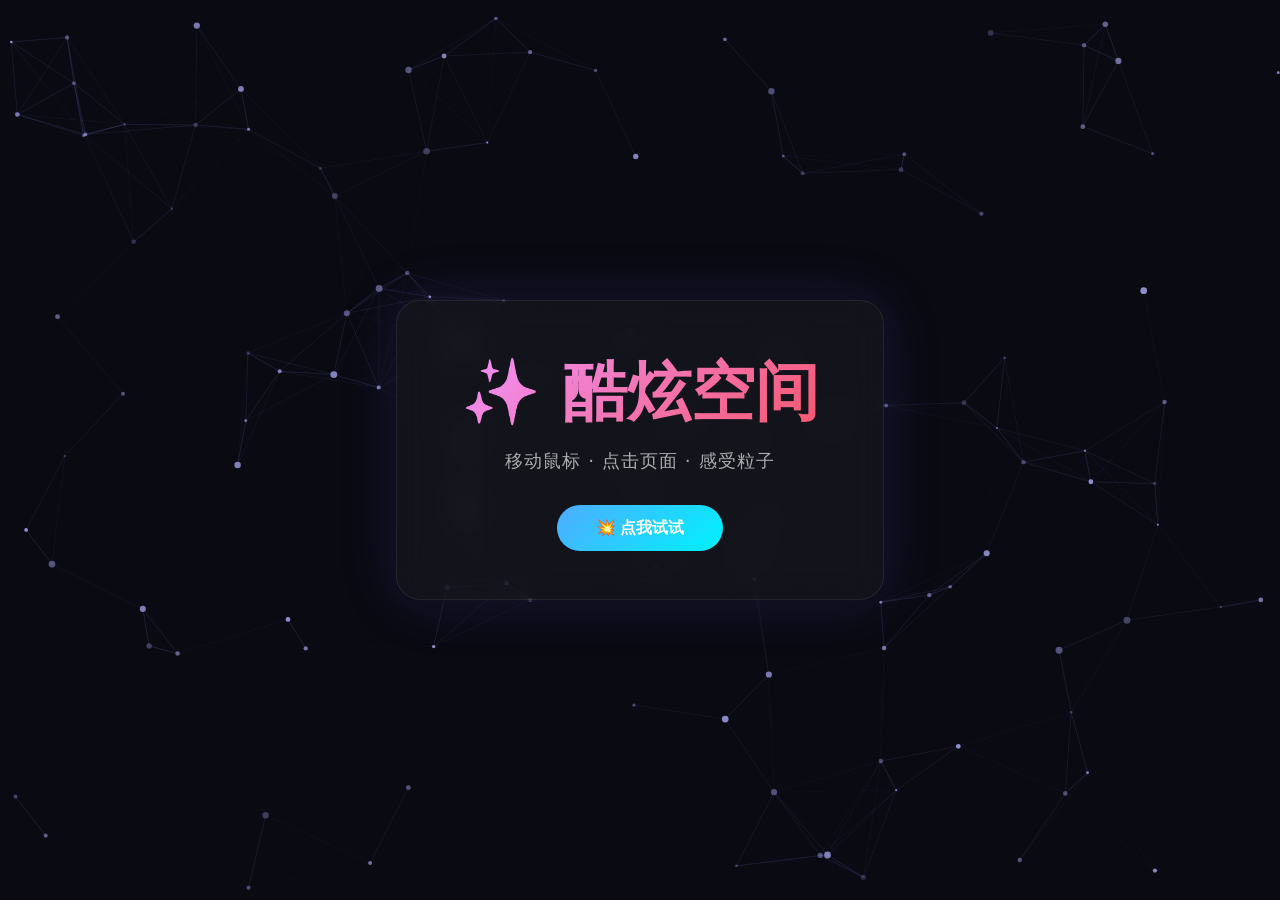
<file: index.html>
<!DOCTYPE html>
<html lang="zh-CN">
<head>
    <meta charset="UTF-8" />
    <meta name="viewport" content="width=device-width, initial-scale=1.0" />
    <title>酷炫页面</title>
    <style>
        /* ====== 全局重置 ====== */
        * {
            margin: 0;
            padding: 0;
            box-sizing: border-box;
        }
        body {
            height: 100vh;
            display: flex;
            justify-content: center;
            align-items: center;
            font-family: 'Segoe UI', system-ui, sans-serif;
            background: #0a0a12;
            overflow: hidden;
            color: #fff;
        }

        /* ====== 背景 Canvas ====== */
        #bg-canvas {
            position: fixed;
            inset: 0;
            z-index: 0;
        }

        /* ====== 主内容卡片 ====== */
        .hero {
            position: relative;
            z-index: 1;
            text-align: center;
            padding: 3rem 4rem;
            background: rgba(255, 255, 255, 0.04);
            border: 1px solid rgba(255, 255, 255, 0.08);
            border-radius: 24px;
            backdrop-filter: blur(18px);
            box-shadow: 0 0 60px rgba(100, 100, 255, 0.15);
            transition: transform 0.3s ease, box-shadow 0.3s ease;
            cursor: default;
            user-select: none;
        }
        .hero:hover {
            transform: scale(1.02);
            box-shadow: 0 0 80px rgba(100, 100, 255, 0.3);
        }

        .hero h1 {
            font-size: 4rem;
            font-weight: 800;
            background: linear-gradient(135deg, #f093fb, #f5576c, #4facfe, #00f2fe);
            background-size: 300% 300%;
            -webkit-background-clip: text;
            -webkit-text-fill-color: transparent;
            background-clip: text;
            animation: gradient-shift 5s ease infinite;
            margin-bottom: 0.75rem;
        }

        .hero p {
            font-size: 1.15rem;
            color: rgba(255, 255, 255, 0.65);
            letter-spacing: 1px;
            margin-bottom: 2rem;
        }

        /* ====== 按钮 ====== */
        .btn {
            display: inline-block;
            padding: 0.8rem 2.4rem;
            border: none;
            border-radius: 50px;
            font-size: 1rem;
            font-weight: 600;
            color: #fff;
            background: linear-gradient(135deg, #4facfe, #00f2fe);
            cursor: pointer;
            transition: transform 0.2s, box-shadow 0.2s;
            position: relative;
            overflow: hidden;
        }
        .btn::after {
            content: '';
            position: absolute;
            top: -50%;
            left: -50%;
            width: 200%;
            height: 200%;
            background: radial-gradient(circle, rgba(255,255,255,0.2) 0%, transparent 60%);
            opacity: 0;
            transition: opacity 0.3s;
        }
        .btn:hover {
            transform: translateY(-3px);
            box-shadow: 0 8px 30px rgba(79, 172, 254, 0.45);
        }
        .btn:hover::after {
            opacity: 1;
        }
        .btn:active {
            transform: scale(0.96);
        }

        /* ====== 点击涟漪特效容器 ====== */
        #ripple-container {
            position: fixed;
            inset: 0;
            z-index: 2;
            pointer-events: none;
        }
        .ripple {
            position: absolute;
            border-radius: 50%;
            border: 2px solid rgba(255, 255, 255, 0.3);
            animation: ripple-anim 1s ease-out forwards;
        }

        /* ====== 动画关键帧 ====== */
        @keyframes gradient-shift {
            0%, 100% { background-position: 0% 50%; }
            50%      { background-position: 100% 50%; }
        }
        @keyframes ripple-anim {
            0%   { width: 0; height: 0; opacity: 1; }
            100% { width: 300px; height: 300px; opacity: 0; }
        }

        /* ====== 响应式 ====== */
        @media (max-width: 600px) {
            .hero { padding: 2rem 1.5rem; }
            .hero h1 { font-size: 2.5rem; }
        }
    </style>
</head>
<body>

    <!-- 背景粒子动画 -->
    <canvas id="bg-canvas"></canvas>

    <!-- 中间卡片 -->
    <div class="hero">
        <h1>✨ 酷炫空间</h1>
        <p>移动鼠标 · 点击页面 · 感受粒子</p>
        <button class="btn" id="magic-btn">💥 点我试试</button>
    </div>

    <!-- 点击涟漪层 -->
    <div id="ripple-container"></div>

    <script>
        // =============================================
        //  1. 粒子背景
        // =============================================
        const canvas = document.getElementById('bg-canvas');
        const ctx = canvas.getContext('2d');
        let W, H, particles = [];

        function resize() {
            W = canvas.width = window.innerWidth;
            H = canvas.height = window.innerHeight;
        }
        window.addEventListener('resize', resize);
        resize();

        const COUNT = 120;
        const MAX_DIST = 150;

        class Particle {
            constructor() {
                this.reset(true);
            }
            reset(initial = false) {
                this.x = Math.random() * W;
                this.y = Math.random() * H;
                this.size = Math.random() * 2.5 + 1;
                this.speedX = (Math.random() - 0.5) * 0.8;
                this.speedY = (Math.random() - 0.5) * 0.8;
                this.opacity = Math.random() * 0.6 + 0.2;
                if (!initial) {
                    // 超出边界时重新生成，显得更自然
                    this.x = Math.random() * W;
                    this.y = -5;
                }
            }
            update() {
                this.x += this.speedX;
                this.y += this.speedY;
                // 边界回绕
                if (this.x < -10) this.x = W + 10;
                if (this.x > W + 10) this.x = -10;
                if (this.y < -10) this.y = H + 10;
                if (this.y > H + 10) this.y = -10;
            }
            draw() {
                ctx.beginPath();
                ctx.arc(this.x, this.y, this.size, 0, Math.PI * 2);
                ctx.fillStyle = `rgba(180, 180, 255, ${this.opacity})`;
                ctx.fill();
            }
        }

        for (let i = 0; i < COUNT; i++) {
            particles.push(new Particle());
        }

        function drawLines() {
            for (let i = 0; i < particles.length; i++) {
                for (let j = i + 1; j < particles.length; j++) {
                    const dx = particles[i].x - particles[j].x;
                    const dy = particles[i].y - particles[j].y;
                    const dist = Math.sqrt(dx * dx + dy * dy);
                    if (dist < MAX_DIST) {
                        ctx.beginPath();
                        ctx.moveTo(particles[i].x, particles[i].y);
                        ctx.lineTo(particles[j].x, particles[j].y);
                        const alpha = (1 - dist / MAX_DIST) * 0.25;
                        ctx.strokeStyle = `rgba(150, 150, 255, ${alpha})`;
                        ctx.lineWidth = 0.8;
                        ctx.stroke();
                    }
                }
            }
        }

        function animateParticles() {
            ctx.clearRect(0, 0, W, H);
            for (const p of particles) {
                p.update();
                p.draw();
            }
            drawLines();
            requestAnimationFrame(animateParticles);
        }
        animateParticles();

        // 鼠标交互：粒子排斥
        let mouseX = -9999, mouseY = -9999;
        document.addEventListener('mousemove', (e) => {
            mouseX = e.clientX;
            mouseY = e.clientY;
        });
        document.addEventListener('mouseleave', () => {
            mouseX = -9999;
            mouseY = -9999;
        });

        // 在动画循环中额外处理交互
        function interactLoop() {
            for (const p of particles) {
                const dx = p.x - mouseX;
                const dy = p.y - mouseY;
                const dist = Math.sqrt(dx * dx + dy * dy);
                if (dist < 120) {
                    const force = (120 - dist) / 120 * 2;
                    p.x += (dx / dist || 0) * force;
                    p.y += (dy / dist || 0) * force;
                }
            }
            requestAnimationFrame(interactLoop);
        }
        interactLoop();

        // =============================================
        //  2. 点击涟漪
        // =============================================
        const rippleContainer = document.getElementById('ripple-container');
        document.addEventListener('click', (e) => {
            const el = document.createElement('div');
            el.className = 'ripple';
            el.style.left = (e.clientX - 150) + 'px';
            el.style.top = (e.clientY - 150) + 'px';
            rippleContainer.appendChild(el);
            setTimeout(() => el.remove(), 1000);
        });

        // =============================================
        //  3. 按钮彩蛋
        // =============================================
        const btn = document.getElementById('magic-btn');
        const hue = [ '#f093fb', '#f5576c', '#4facfe', '#00f2fe', '#43e97b', '#fa709a' ];
        let clickCount = 0;

        btn.addEventListener('click', function (e) {
            e.stopPropagation();
            clickCount++;
            // 每次点击切换渐变色
            const c1 = hue[clickCount % hue.length];
            const c2 = hue[(clickCount + 1) % hue.length];
            this.style.background = `linear-gradient(135deg, ${c1}, ${c2})`;

            // 在按钮位置额外生成一个彩色涟漪
            const rect = this.getBoundingClientRect();
            const cx = rect.left + rect.width / 2;
            const cy = rect.top + rect.height / 2;
            for (let i = 0; i < 8; i++) {
                const dot = document.createElement('div');
                dot.style.cssText = `
                    position: fixed; left: ${cx}px; top: ${cy}px;
                    width: 6px; height: 6px; border-radius: 50%;
                    background: ${hue[Math.floor(Math.random() * hue.length)]};
                    pointer-events: none; z-index: 3;
                    transition: all 0.8s cubic-bezier(.25,.46,.45,.94);
                `;
                document.body.appendChild(dot);
                const angle = (i / 8) * Math.PI * 2;
                const dist = 40 + Math.random() * 60;
                requestAnimationFrame(() => {
                    dot.style.transform = `translate(${Math.cos(angle) * dist}px, ${Math.sin(angle) * dist}px)`;
                    dot.style.opacity = '0';
                });
                setTimeout(() => dot.remove(), 900);
            }
        });
    </script>
</body>
</html>
</file>
